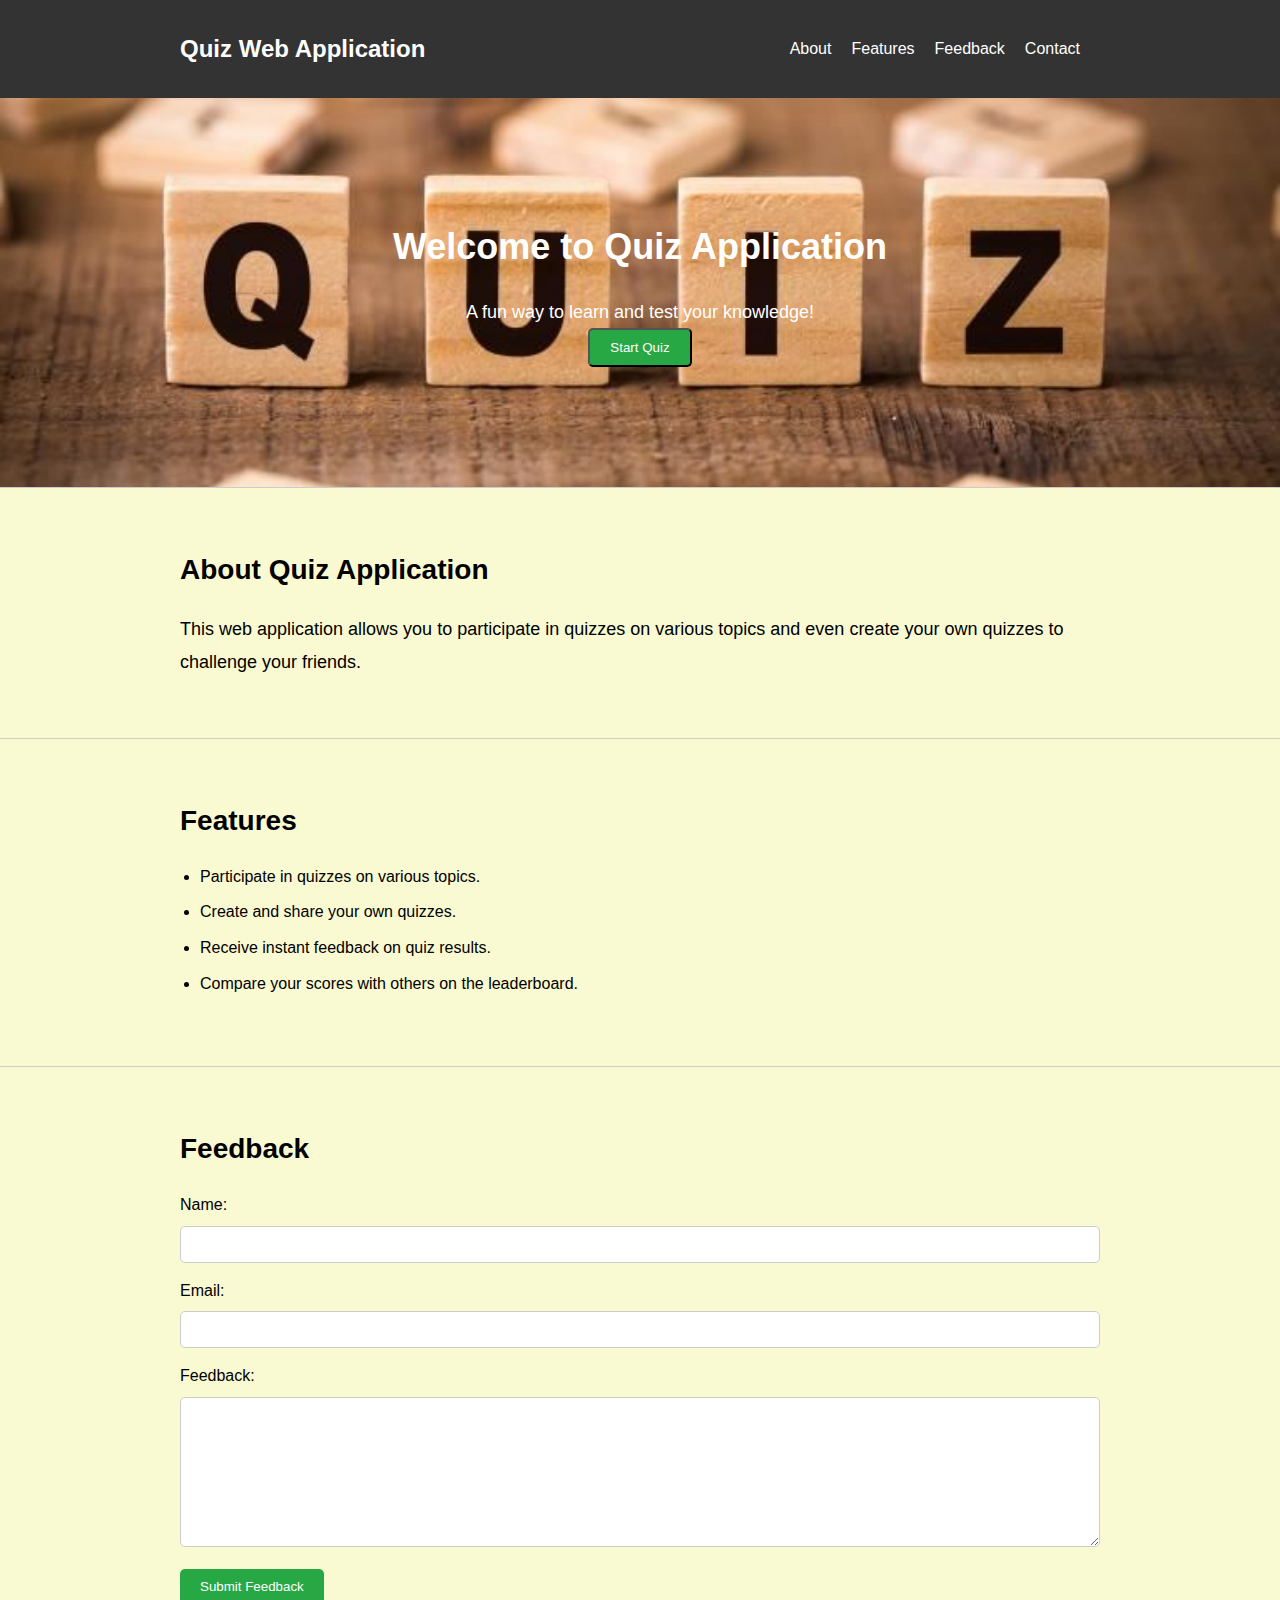
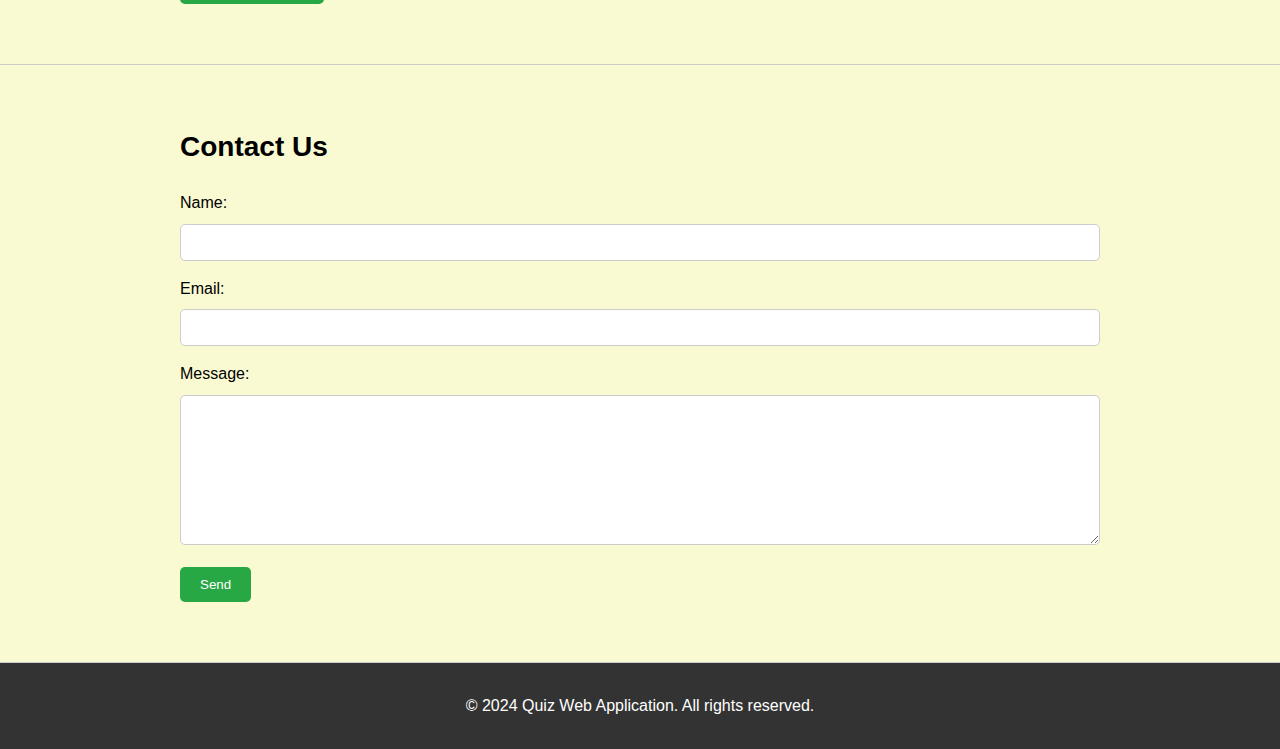
<file: CYBERDOSTI INTERNSHIP/PROJECTS CODE ZIP FOLDER/2.Quiz Web Application/index.html>
<!DOCTYPE html>
<html lang="en">
<head>
    <meta charset="UTF-8">
    <meta name="viewport" content="width=device-width, initial-scale=1.0">
    <title>Quiz Web Application</title>
    <link rel="stylesheet" href="styles.css">
</head>
<body>
    <header>
        <nav>
            <div class="container">
                <h1>Quiz Web Application</h1>
                <ul>
                    <li><a href="#about">About</a></li>
                    <li><a href="#features">Features</a></li>
                    <li><a href="#feedback">Feedback</a></li>
                    <li><a href="#contact">Contact</a></li>
                </ul>
            </div>
        </nav>
    </header>

    <section id="hero">
        <div class="container">
            <h2>Welcome to Quiz Application</h2>
            <p>A fun way to learn and test your knowledge!</p>
            <button id="startQuizBtn" class="btn">Start Quiz</button>
        </div>
    </section>

    <section id="quiz-section" class="hidden">
        <div class="container">
            <div id="quiz-container">
                <!-- Quiz questions will be dynamically added here -->
            </div>
            <button onclick="submitQuiz()" class="btn">Submit</button>
            <p id="result"></p>
        </div>
    </section>

    <section id="about">
        <div class="container">
            <h2>About Quiz Application</h2>
            <p>This web application allows you to participate in quizzes on various topics and even create your own quizzes to challenge your friends.</p>
        </div>
    </section>

    <section id="features">
        <div class="container">
            <h2>Features</h2>
            <ul>
                <li>Participate in quizzes on various topics.</li>
                <li>Create and share your own quizzes.</li>
                <li>Receive instant feedback on quiz results.</li>
                <li>Compare your scores with others on the leaderboard.</li>
            </ul>
        </div>
    </section>

    <section id="feedback">
        <div class="container">
            <h2>Feedback</h2>
            <form id="feedback-form">
                <label for="feedback-name">Name:</label>
                <input type="text" id="feedback-name" name="feedback-name" required autocomplete="name">
                <label for="feedback-email">Email:</label>
                <input type="email" id="feedback-email" name="feedback-email" required autocomplete="email">
                <label for="feedback-message">Feedback:</label>
                <textarea id="feedback-message" name="feedback-message" rows="4" required autocomplete="off"></textarea>
                <button type="submit" class="btn">Submit Feedback</button>
            </form>
        </div>
    </section>

    <section id="contact">
        <div class="container">
            <h2>Contact Us</h2>
            <form id="contact-form">
                <label for="name">Name:</label>
                <input type="text" id="name" name="name" required autocomplete="name">
                <label for="email">Email:</label>
                <input type="email" id="email" name="email" required autocomplete="email">
                <label for="message">Message:</label>
                <textarea id="message" name="message" rows="4" required autocomplete="off"></textarea>
                <button type="submit" class="btn">Send</button>
            </form>
        </div>
    </section>

    <footer>
        <div class="container">
            <p>&copy; 2024 Quiz Web Application. All rights reserved.</p>
        </div>
    </footer>

    <script src="scripts.js"></script>
</body>
</html>
</file>
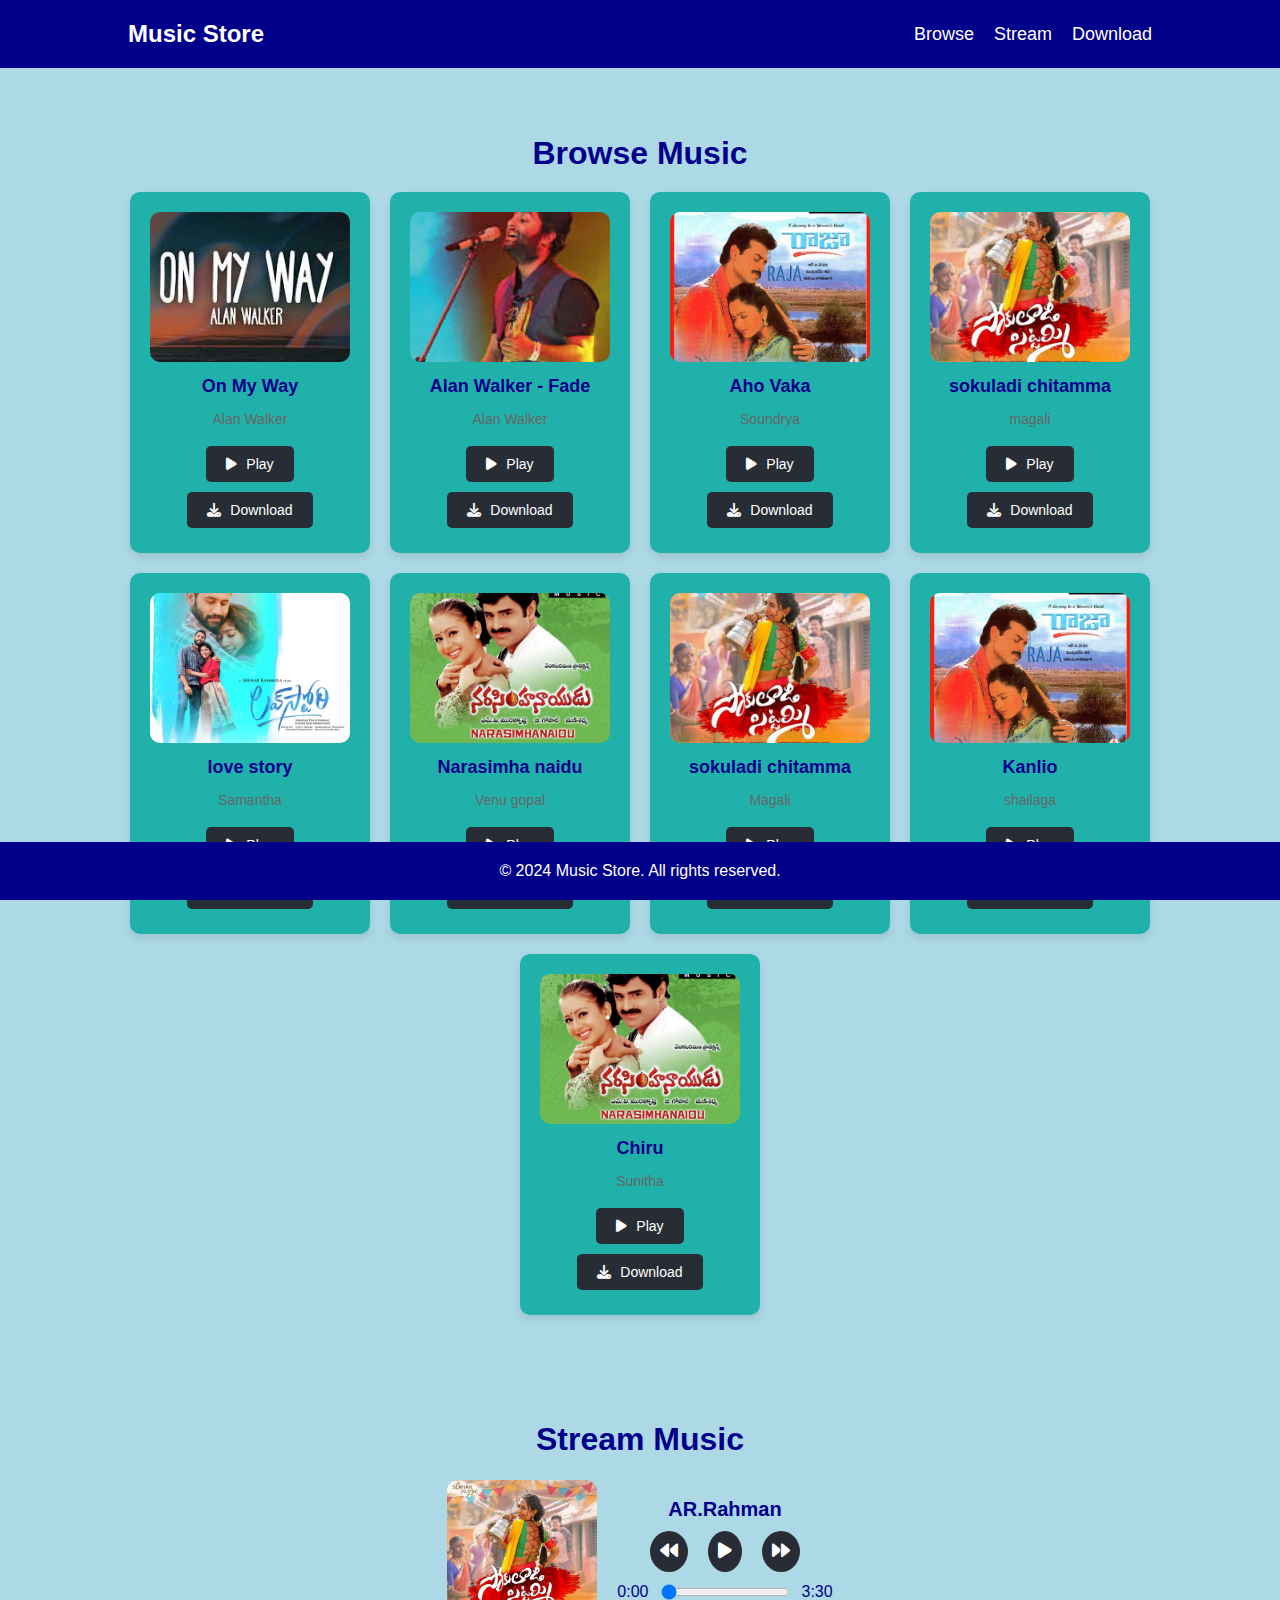
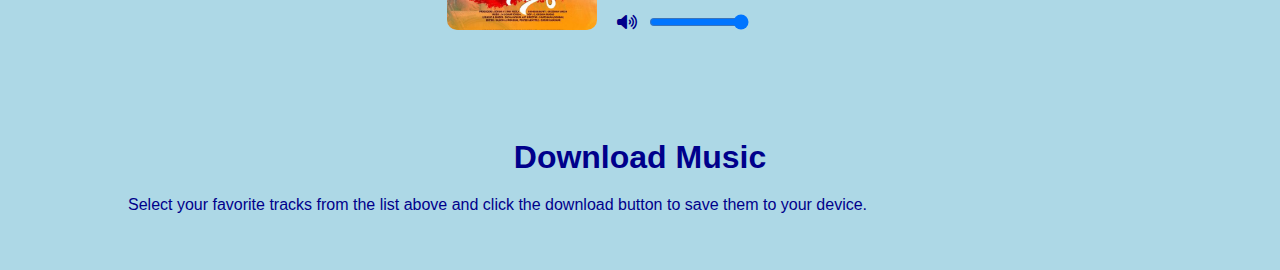
<file: CYBERDOSTI INTERNSHIP/PROJECTS CODE ZIP FOLDER/3.Music Store/index1.html>
<!DOCTYPE html>
<html lang="en">
<head>
    <meta charset="UTF-8">
    <meta name="viewport" content="width=device-width, initial-scale=1.0">
    <title>Music Store</title>
    <link rel="stylesheet" href="styles.css">
    <link rel="stylesheet" href="https://cdnjs.cloudflare.com/ajax/libs/font-awesome/6.1.1/css/all.min.css">
</head>
<body>
    <header>
        <div class="container">
            <h1>Music Store</h1>
            <nav>
                <ul>
                    <li><a href="#browse">Browse</a></li>
                    <li><a href="#stream">Stream</a></li>
                    <li><a href="#download">Download</a></li>
                </ul>
            </nav>
        </div>
    </header>
    <section id="browse" class="section">
        <div class="container">
            <h2>Browse Music</h2>
            <div class="grid">
                <div class="card">
                    <img src="assets/images/img1.jpeg" alt="On My Way">
                    <h3>On My Way</h3>
                    <p>Alan Walker</p>
                    <button class="play-btn"><i class="fas fa-play"></i> Play</button>
                    <button class="download-btn"><i class="fas fa-download"></i> Download</button>
                </div>
                <div class="card">
                    <img src="assets/images/arjit.jpeg" alt="Alan Walker - Fade">
                    <h3>Alan Walker - Fade</h3>
                    <p>Alan Walker</p>
                    <button class="play-btn"><i class="fas fa-play"></i> Play</button>
                    <button class="download-btn"><i class="fas fa-download"></i> Download</button>
                </div>
                <div class="card">
                    <img src="assets/images/img3.jpg" alt="Aho Vaka">
                    <h3>Aho Vaka</h3>
                    <p>Soundrya</p>
                    <button class="play-btn"><i class="fas fa-play"></i> Play</button>
                    <button class="download-btn"><i class="fas fa-download"></i> Download</button>
                </div>
                <div class="card">
                    <img src="assets/images/img4.jpg" alt="Avara">
                    <h3>sokuladi chitamma</h3>
                    <p>magali</p>
                    <button class="play-btn"><i class="fas fa-play"></i> Play</button>
                    <button class="download-btn"><i class="fas fa-download"></i> Download</button>
                </div>
                <div class="card">
                    <img src="assets/images/img5.jpg" alt="Aho Vaka">
                    <h3>love story</h3>
                    <p>Samantha</p>
                    <button class="play-btn"><i class="fas fa-play"></i> Play</button>
                    <button class="download-btn"><i class="fas fa-download"></i> Download</button>
                </div>
                <div class="card">
                    <img src="assets/images/img6.jpg" alt="Aho Vaka">
                    <h3>Narasimha naidu</h3>
                    <p>Venu gopal</p>
                    <button class="play-btn"><i class="fas fa-play"></i> Play</button>
                    <button class="download-btn"><i class="fas fa-download"></i> Download</button>
                </div>

            </div>
        </div>
    </section>
    <section id="stream" class="section">
        <div class="container">
            <h2>Stream Music</h2>
            <div id="player">
                <img id="poster_master_play" src="assets/images/img4.jpg" alt="Current Song">
                <div id="controls">
                    <h3 id="title">AR.Rahman</h3>
                    <div class="buttons">
                        <button id="back"><i class="fas fa-backward"></i></button>
                        <button id="masterPlay" class="bi-play-fill"><i class="fas fa-play"></i></button>
                        <button id="next"><i class="fas fa-forward"></i></button>
                    </div>
                    <div class="progress-bar">
                        <span id="currentStart">0:00</span>
                        <input type="range" id="seek" value="0">
                        <span id="currentEnd">3:30</span>
                    </div>
                    <div class="volume-control">
                        <i id="vol_icon" class="fas fa-volume-up"></i>
                        <input type="range" id="vol" value="100">
                    </div>
                </div>
            </div>
        </div>
    </section>
    <section id="download" class="section">
        <div class="container">
            <h2>Download Music</h2>
            <p>Select your favorite tracks from the list above and click the download button to save them to your device.</p>
        </div>
    </section>
    <footer>
        <div class="container">
            <p>&copy; 2024 Music Store. All rights reserved.</p>
        </div>
    </footer>
    <script src="script.js"></script>
</body>
</html>
</file>
<file: CYBERDOSTI INTERNSHIP/PROJECTS CODE ZIP FOLDER/2.Quiz Web Application/styles.css>
* {
    margin: 0;
    padding: 0;
    box-sizing: border-box;
}

body {
    font-family: Arial, sans-serif;
    background-color: #f4f4f4;
    line-height: 1.6;
    overflow-x: hidden;
    margin: 0;
    padding: 0;
}

.container {
    max-width: 960px;
    margin: 0 auto;
    padding: 20px;
    overflow: hidden;
}

header {
    background-color: #333;
    color: #fff;
    padding: 10px 0;
    text-align: center;
}

header .container {
    display: flex;
    justify-content: space-between;
    align-items: center;
}

header h1 {
    margin: 0;
    font-size: 24px;
}

header ul {
    list-style-type: none;
    margin: 0;
    padding: 0;
    display: flex;
}

header ul li {
    margin-right: 20px;
}

header ul li a {
    color: #fff;
    text-decoration: none;
    font-size: 16px;
}

#hero {
    background-image: url('quize.jpeg');
    background-size: cover;
    background-position: center;
    text-align: center;
    color: #fff;
    padding: 100px 0;
}

#hero h2 {
    margin-bottom: 20px;
    font-size: 36px;
}

.btn {
    display: inline-block;
    padding: 10px 20px;
    background-color: #28a745;
    color: #fff;
    cursor: pointer;
    text-decoration: none;
    border-radius: 5px;
    transition: background-color 0.3s ease;
}

.btn:hover {
    background-color: #218838;
}
.hidden {
    display: none;
}

section {
    padding: 40px 0;
    border-bottom: 1px solid #ccc;
    background-color: lightgoldenrodyellow;
}

section h2 {
    font-size: 28px;
    margin-bottom: 20px;
}

section p {
    font-size: 18px;
    line-height: 1.8;
}

section ul {
    list-style-type: disc;
    padding-left: 20px;
}

section ul li {
    margin-bottom: 10px;
}

form label {
    display: block;
    margin-bottom: 8px;
}

form input[type="text"],
form input[type="email"],
form textarea {
    width: 100%;
    padding: 10px;
    margin-bottom: 15px;
    border: 1px solid #ccc;
    border-radius: 5px;
}

form textarea {
    height: 150px;
}

form button[type="submit"] {
    padding: 10px 20px;
    background-color: #28a745;
    color: #fff;
    border: none;
    border-radius: 5px;
    cursor: pointer;
    transition: background-color 0.3s ease;
}

form button[type="submit"]:hover {
    background-color: #218838;
}

footer {
    background-color: #333;
    color: #fff;
    text-align: center;
    padding: 10px 0;
}

footer p {
    margin: 0;
}
</file>
<file: CYBERDOSTI INTERNSHIP/PROJECTS CODE ZIP FOLDER/3.Music Store/styles.css>
/* styles.css */
body {
    font-family: Arial, sans-serif;
    margin: 0;
    padding: 0;
    box-sizing: border-box;
    background: lightblue;
    color:darkblue;
}

header {
    background: darkblue;
    color: white;
    padding: 20px 0;
}

header .container {
    display: flex;
    justify-content: space-between;
    align-items: center;
}

header h1 {
    margin: 0;
    font-size: 24px;
}

header nav ul {
    list-style: none;
    margin: 0;
    padding: 0;
    display: flex;
}

header nav ul li {
    margin-left: 20px;
}

header nav ul li a {
    color: white;
    text-decoration: none;
    font-size: 18px;
}

.section {
    padding: 40px 0;
}

.container {
    width: 80%;
    margin: 0 auto;
}

h2 {
    text-align: center;
    margin-bottom: 20px;
    font-size: 32px;
}

.grid {
    display: flex;
    flex-wrap: wrap;
    gap: 20px;
    justify-content: center;
}

.card {
    background: lightseagreen;
    border-radius: 10px;
    box-shadow: 0 4px 8px rgba(0, 0, 0, 0.1);
    overflow: hidden;
    width: 200px;
    text-align: center;
    padding: 20px;
}

.card img {
    width: 100%;
    height: 150px;
    object-fit: cover;
    border-radius: 10px;
}

.card h3 {
    margin: 10px 0;
    font-size: 18px;
}

.card p {
    color: #666;
    font-size: 14px;
}

.card button {
    background: #282c34;
    color: white;
    border: none;
    padding: 10px 20px;
    margin: 5px 0;
    border-radius: 5px;
    cursor: pointer;
    font-size: 14px;
}

.card button i {
    margin-right: 5px;
}

#player {
    display: flex;
    align-items: center;
    gap: 20px;
    justify-content: center;
}

#player img {
    width: 150px;
    height: 150px;
    border-radius: 10px;
}

#controls {
    max-width: 400px;
}

#controls h3 {
    margin-bottom: 10px;
    font-size: 20px;
    text-align: center;
}

.buttons {
    display: flex;
    justify-content: center;
    gap: 20px;
    margin-bottom: 10px;
}

.buttons button {
    background: #282c34;
    color: white;
    border: none;
    padding: 10px;
    border-radius: 50%;
    cursor: pointer;
    font-size: 18px;
}

.progress-bar {
    display: flex;
    align-items: center;
    justify-content: space-between;
    gap: 10px;
    margin-bottom: 10px;
}

.progress-bar input {
    width: 100%;
}

.volume-control {
    display: flex;
    align-items: center;
    gap: 10px;
}

.volume-control input {
    width: 100px;
}

footer {
    background: darkblue;
    color: white;
    text-align: center;
    padding: 4px 0;
    position: fixed;
    bottom: 0;
    width: 100%;
}
</file>
